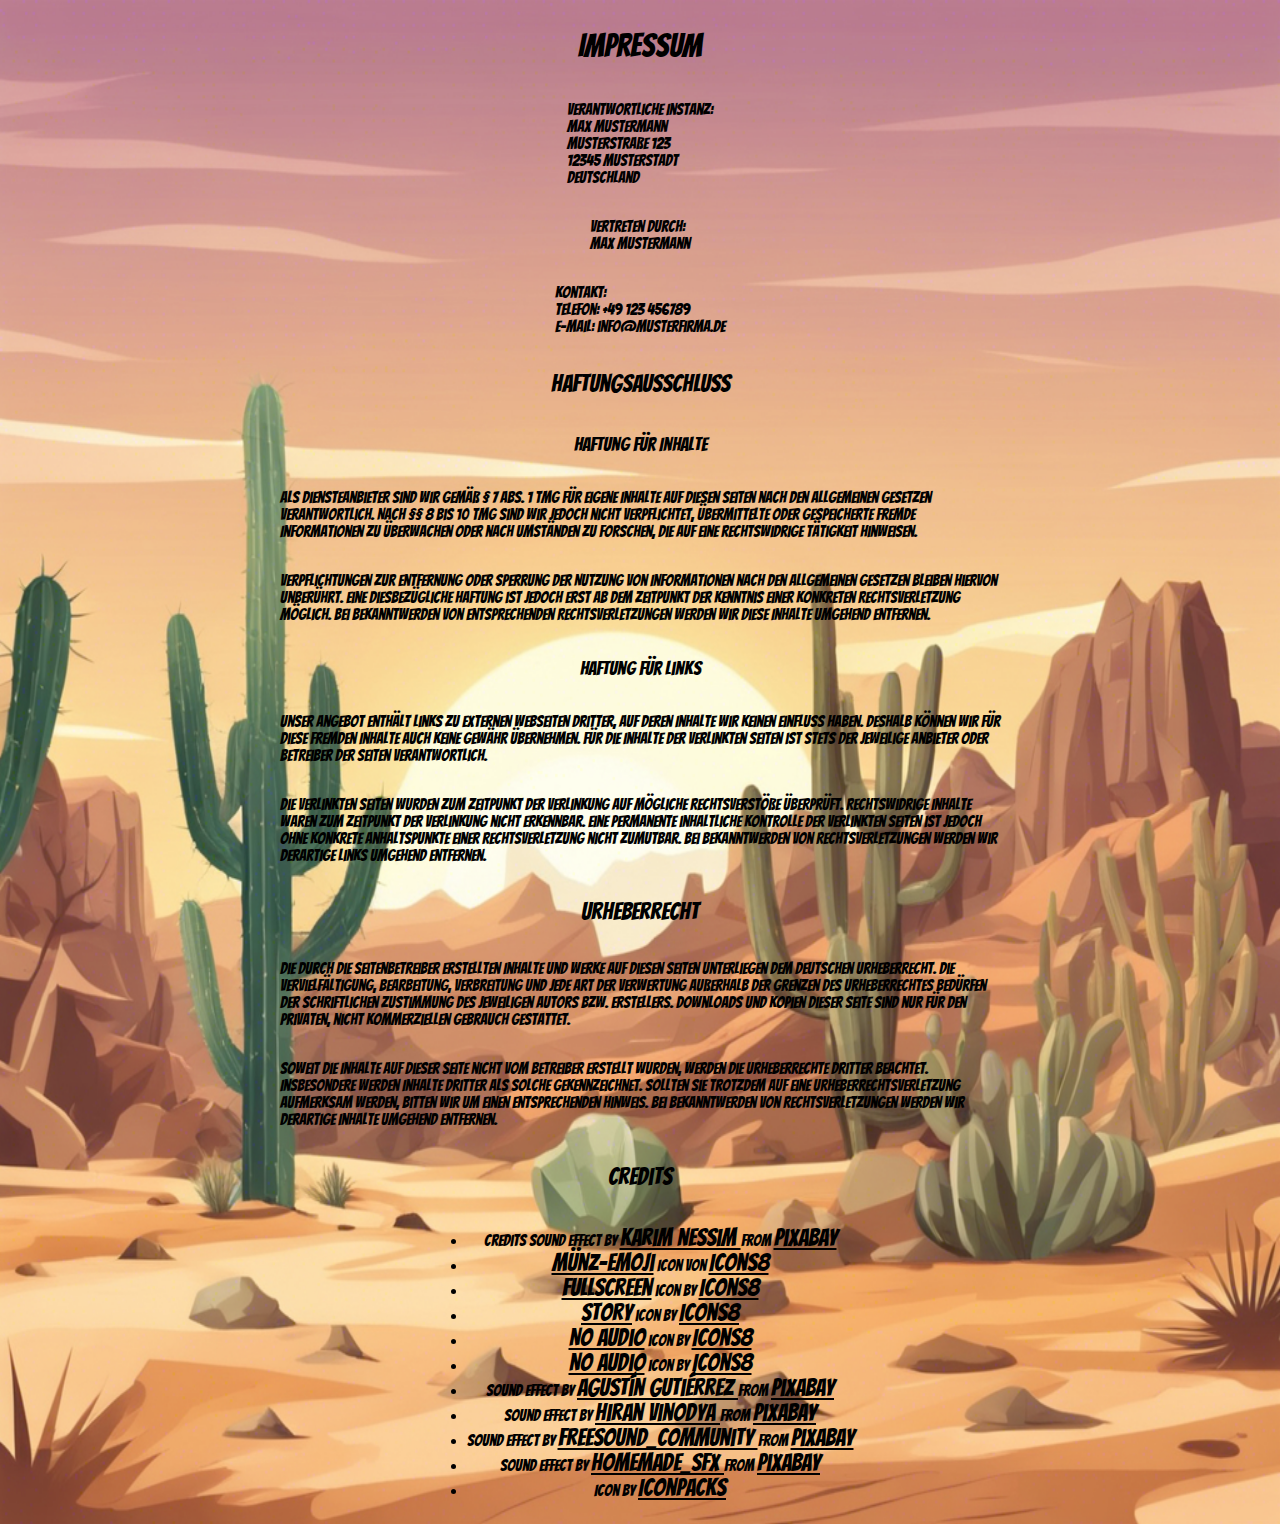
<file: El Poco loco/Impressum.html>
<!DOCTYPE html>
<html lang="en">
  <head>
    <meta charset="UTF-8" />
    <meta name="viewport" content="width=device-width, initial-scale=1.0" />
    <title>Impressum</title>
    <link rel="icon" type="image/x-icon" href="img/coin.png" />
    <link rel="stylesheet" href="style.css" />
  </head>

  <body>
    <div class="Impressumdesign">
      <h1>Impressum</h1>
      <p>
        Verantwortliche Instanz:<br />
        Max Mustermann<br />
        Musterstraße 123<br />
        12345 Musterstadt<br />
        Deutschland
      </p>
      <p>
        Vertreten durch:<br />
        Max Mustermann
      </p>
      <p>
        Kontakt:<br />
        Telefon: +49 123 456789<br />
        E-Mail: info@musterfirma.de
      </p>
      <h2>Haftungsausschluss</h2>
      <h3>Haftung für Inhalte</h3>
      <p>
        Als Diensteanbieter sind wir gemäß § 7 Abs. 1 TMG für eigene Inhalte auf
        diesen Seiten nach den allgemeinen Gesetzen verantwortlich. Nach §§ 8
        bis 10 TMG sind wir jedoch nicht verpflichtet, übermittelte oder
        gespeicherte fremde Informationen zu überwachen oder nach Umständen zu
        forschen, die auf eine rechtswidrige Tätigkeit hinweisen.
      </p>
      <p>
        Verpflichtungen zur Entfernung oder Sperrung der Nutzung von
        Informationen nach den allgemeinen Gesetzen bleiben hiervon unberührt.
        Eine diesbezügliche Haftung ist jedoch erst ab dem Zeitpunkt der
        Kenntnis einer konkreten Rechtsverletzung möglich. Bei Bekanntwerden von
        entsprechenden Rechtsverletzungen werden wir diese Inhalte umgehend
        entfernen.
      </p>
      <h3>Haftung für Links</h3>
      <p>
        Unser Angebot enthält Links zu externen Webseiten Dritter, auf deren
        Inhalte wir keinen Einfluss haben. Deshalb können wir für diese fremden
        Inhalte auch keine Gewähr übernehmen. Für die Inhalte der verlinkten
        Seiten ist stets der jeweilige Anbieter oder Betreiber der Seiten
        verantwortlich.
      </p>
      <p>
        Die verlinkten Seiten wurden zum Zeitpunkt der Verlinkung auf mögliche
        Rechtsverstöße überprüft. Rechtswidrige Inhalte waren zum Zeitpunkt der
        Verlinkung nicht erkennbar. Eine permanente inhaltliche Kontrolle der
        verlinkten Seiten ist jedoch ohne konkrete Anhaltspunkte einer
        Rechtsverletzung nicht zumutbar. Bei Bekanntwerden von
        Rechtsverletzungen werden wir derartige Links umgehend entfernen.
      </p>
      <h2>Urheberrecht</h2>
      <p>
        Die durch die Seitenbetreiber erstellten Inhalte und Werke auf diesen
        Seiten unterliegen dem deutschen Urheberrecht. Die Vervielfältigung,
        Bearbeitung, Verbreitung und jede Art der Verwertung außerhalb der
        Grenzen des Urheberrechtes bedürfen der schriftlichen Zustimmung des
        jeweiligen Autors bzw. Erstellers. Downloads und Kopien dieser Seite
        sind nur für den privaten, nicht kommerziellen Gebrauch gestattet.
      </p>
      <p>
        Soweit die Inhalte auf dieser Seite nicht vom Betreiber erstellt wurden,
        werden die Urheberrechte Dritter beachtet. Insbesondere werden Inhalte
        Dritter als solche gekennzeichnet. Sollten Sie trotzdem auf eine
        Urheberrechtsverletzung aufmerksam werden, bitten wir um einen
        entsprechenden Hinweis. Bei Bekanntwerden von Rechtsverletzungen werden
        wir derartige Inhalte umgehend entfernen.
      </p>
    </div>
    <div class="links">
      <h2>Credits</h2>
      <ul>
        <li>
          Credits Sound Effect by
          <a
            href="https://pixabay.com/users/karim-nessim-40448081/?utm_source=link-attribution&utm_medium=referral&utm_campaign=music&utm_content=260279"
          >
            karim nessim
          </a>
          from
          <a
            href="https://pixabay.com/sound-effects/?utm_source=link-attribution&utm_medium=referral&utm_campaign=music&utm_content=260279"
          >
            Pixabay
          </a>
        </li>
        <li>
          <a
            target="_blank"
            rel="noopener noreferrer"
            href="https://icons8.com/icon/OFHwDWASQWmX/coin"
            >Münz-Emoji</a
          >
          Icon von
          <a target="_blank" rel="noopener noreferrer" href="https://icons8.com"
            >Icons8</a
          >
        </li>
        <li>
          <a
            target="_blank"
            rel="noopener noreferrer"
            href="https://icons8.com/icon/crWnyUeyHtYy/fullscreen"
            >Fullscreen</a
          >
          icon by
          <a target="_blank" rel="noopener noreferrer" href="https://icons8.com"
            >Icons8</a
          >
        </li>
        <li>
          <a
            target="_blank"
            rel="noopener noreferrer"
            href="https://icons8.com/icon/39FLspc26r4c/open-book"
            >Story</a
          >
          icon by
          <a target="_blank" rel="noopener noreferrer" href="https://icons8.com"
            >Icons8</a
          >
        </li>
        <li>
          <a
            target="_blank"
            rel="noopener noreferrer"
            href="https://icons8.com/icon/7913/no-audio"
            >No Audio</a
          >
          icon by
          <a target="_blank" rel="noopener noreferrer" href="https://icons8.com"
            >Icons8</a
          >
        </li>
        <li>
          <a
            target="_blank"
            rel="noopener noreferrer"
            href="https://icons8.com/icon/vI9d0s6ZRxxX/no-audio"
            >No Audio</a
          >
          icon by
          <a target="_blank" rel="noopener noreferrer" href="https://icons8.com"
            >Icons8</a
          >
        </li>
        <li>
          Sound Effect by
          <a
            href="https://pixabay.com/users/estudiocoati-44388429/?utm_source=link-attribution&utm_medium=referral&utm_campaign=music&utm_content=217122"
          >
            Agustín Gutiérrez
          </a>
          from
          <a
            href="https://pixabay.com/sound-effects/?utm_source=link-attribution&utm_medium=referral&utm_campaign=music&utm_content=217122"
          >
            Pixabay
          </a>
        </li>
        <li>
          Sound Effect by
          <a
            href="https://pixabay.com/users/vinodadora-30315691/?utm_source=link-attribution&utm_medium=referral&utm_campaign=music&utm_content=128357"
          >
            Hiran Vinodya
          </a>
          from
          <a
            href="https://pixabay.com/?utm_source=link-attribution&utm_medium=referral&utm_campaign=music&utm_content=128357"
          >
            Pixabay
          </a>
        </li>
        <li>
          Sound Effect by
          <a
            href="https://pixabay.com/users/freesound_community-46691455/?utm_source=link-attribution&utm_medium=referral&utm_campaign=music&utm_content=55854"
          >
            freesound_community
          </a>
          from
          <a
            href="https://pixabay.com/?utm_source=link-attribution&utm_medium=referral&utm_campaign=music&utm_content=55854"
          >
            Pixabay
          </a>
        </li>
        <li>
          Sound Effect by
          <a
            href="https://pixabay.com/users/homemade_sfx-47000485/?utm_source=link-attribution&utm_medium=referral&utm_campaign=music&utm_content=262618"
          >
            Homemade_SFX
          </a>
          from
          <a
            href="https://pixabay.com/?utm_source=link-attribution&utm_medium=referral&utm_campaign=music&utm_content=262618"
          >
            Pixabay
          </a>
        </li>
        <li>
          Icon by
          <a
            href="https://iconpacks.net/?utm_source=link-attribution&utm_content=3104"
            >Iconpacks</a
          >
        </li>
      </ul>
    </div>
  </body>
</html>
</file>
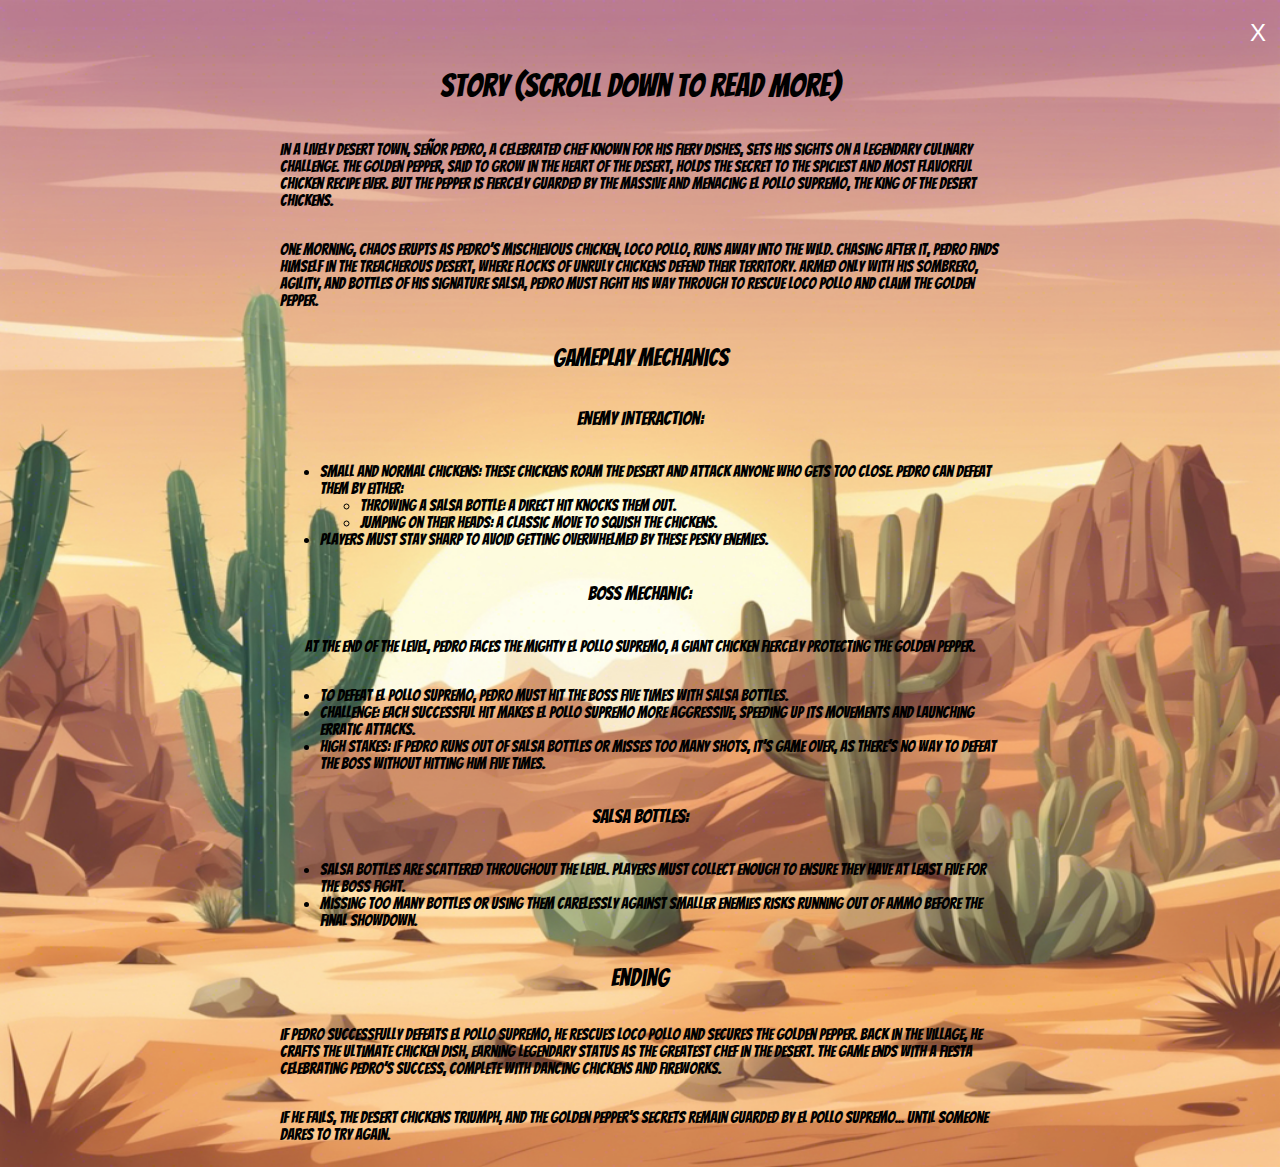
<file: El Poco loco/story.html>
<!DOCTYPE html>
<html lang="en">
  <head>
    <meta charset="UTF-8" />
    <meta name="viewport" content="width=device-width, initial-scale=1.0" />
    <title>Story</title>
    <link rel="stylesheet" href="style.css" />
  </head>
  <body>
    <div class="closediv">
      <button class="closediv_button" onclick="closeStoryOverlay()">X</button>
    </div>
    <div class="Impressumdesign">
      <h1>Story (Scroll down to read more)</h1>
      <p>
        In a lively desert town, Señor Pedro, a celebrated chef known for his
        fiery dishes, sets his sights on a legendary culinary challenge. The
        Golden Pepper, said to grow in the heart of the desert, holds the secret
        to the spiciest and most flavorful chicken recipe ever. But the pepper
        is fiercely guarded by the massive and menacing El Pollo Supremo, the
        king of the desert chickens.
      </p>

      <p>
        One morning, chaos erupts as Pedro’s mischievous chicken, Loco Pollo,
        runs away into the wild. Chasing after it, Pedro finds himself in the
        treacherous desert, where flocks of unruly chickens defend their
        territory. Armed only with his sombrero, agility, and bottles of his
        signature salsa, Pedro must fight his way through to rescue Loco Pollo
        and claim the Golden Pepper.
      </p>

      <h2>Gameplay Mechanics</h2>
      <h3>Enemy Interaction:</h3>
      <ul>
        <li>
          <strong>Small and Normal Chickens:</strong> These chickens roam the
          desert and attack anyone who gets too close. Pedro can defeat them by
          either:
          <ul>
            <li>Throwing a salsa bottle: A direct hit knocks them out.</li>
            <li>
              Jumping on their heads: A classic move to squish the chickens.
            </li>
          </ul>
        </li>
        <li>
          Players must stay sharp to avoid getting overwhelmed by these pesky
          enemies.
        </li>
      </ul>

      <h3>Boss Mechanic:</h3>
      <p>
        At the end of the level, Pedro faces the mighty El Pollo Supremo, a
        giant chicken fiercely protecting the Golden Pepper.
      </p>
      <ul>
        <li>
          To defeat El Pollo Supremo, Pedro must hit the boss five times with
          salsa bottles.
        </li>
        <li>
          <strong>Challenge:</strong> Each successful hit makes El Pollo Supremo
          more aggressive, speeding up its movements and launching erratic
          attacks.
        </li>
        <li>
          <strong>High Stakes:</strong> If Pedro runs out of salsa bottles or
          misses too many shots, it’s game over, as there’s no way to defeat the
          boss without hitting him five times.
        </li>
      </ul>

      <h3>Salsa Bottles:</h3>
      <ul>
        <li>
          Salsa bottles are scattered throughout the level. Players must collect
          enough to ensure they have at least five for the boss fight.
        </li>
        <li>
          Missing too many bottles or using them carelessly against smaller
          enemies risks running out of ammo before the final showdown.
        </li>
      </ul>

      <h2>Ending</h2>
      <p>
        If Pedro successfully defeats El Pollo Supremo, he rescues Loco Pollo
        and secures the Golden Pepper. Back in the village, he crafts the
        ultimate chicken dish, earning legendary status as the greatest chef in
        the desert. The game ends with a fiesta celebrating Pedro’s success,
        complete with dancing chickens and fireworks.
      </p>

      <p>
        If he fails, the desert chickens triumph, and the Golden Pepper’s
        secrets remain guarded by El Pollo Supremo... until someone dares to try
        again.
      </p>
    </div>
  </body>
</html>
</file>
<file: El Poco loco/style.css>
@font-face {
  font-family: "Bangers";
  src: url(fonts/Bangers-Regular.ttf);
  font-weight: bold;
}

body {
  display: flex;
  flex-direction: column;
  justify-content: center;
  align-items: center;
  background-image: url("img/380294_desert landscape with cactus trees and rocks_ _xl-1024-v1-0.png");
  background-repeat: no-repeat;
  background-size: 100% 100%;
  font-family: "Bangers", serif;
  overflow: hidden;
}

canvas {
  width: 100%;
  height: 100%;
}

.Impressumdesign {
  display: flex;
  flex-direction: column;
  align-items: center;
  max-width: 720px;
  width: 100%;
}

.rotatepic {
  position: relative;
  z-index: 99999;
}

.btn {
  position: absolute;
  right: 34%;
  top: 52%;
  border: none;
  background-color: #ffd50e;
  border-radius: 50% 50%;
  height: 11%;
  width: 7%;
  display: flex;
  justify-content: center;
  align-items: center;
  z-index: 2;
}

.closediv_button {
  font-size: 24px;
  color: white;
}

.throw-button-container,
.jump-button-container {
  width: 100%;
  font-weight: 700;
  font-size: 30px;
  display: flex;
  align-items: center;
}

.boxalign {
  display: flex;
  justify-content: center;
  align-items: center;
  max-width: 720px;
  width: auto;
  max-height: 480px;
  height: auto;
  position: relative;
}

.box {
  display: flex;
  flex-direction: column;
  height: calc(100vh - 41px);
  justify-content: center;
  align-items: center;
}

.helpbutton {
  position: relative;
  z-index: 99;
  width: 40px;
  display: flex;
  justify-content: center;
  align-items: center;
}

.closediv {
  width: 100%;
  display: flex;
  justify-content: flex-end;
  padding-top: 10px;
  font-size: 24px;
  color: white;
}

.storydiv {
  position: absolute;
  top: 0;
  z-index: 9999;
  height: 100%;
  overflow: hidden scroll;
  scrollbar-width: none;
  color: #ffffff;
  background-color: rgba(0, 0, 0, 0.5);
  padding: 0px 60px;
}

.helpbutton:hover {
  border-radius: unset;
  background-color: unset;
  box-shadow: unset;
}

.help {
  width: 20px;
  height: 20px;
}

.links {
  display: flex;
  flex-direction: column;
  width: 50%;
  align-items: center;
  text-align: center;
}

a {
  color: black;
  font-size: 24px;
}

a:hover {
  color: white;
}

.buttonscontainer {
  width: 100%;
  display: flex;
  align-items: center;
  justify-content: space-around;
  flex-direction: column;
}

.closing button:hover {
  box-shadow: unset;
  border-radius: unset;
  background-color: unset;
}

.alignment {
  width: fit-content;
}

.upbutton {
  width: 100%;
  display: flex;
  justify-content: center;
}

.buttonscontainer_2 {
  display: flex;
  flex-direction: column;
  align-items: center;
  gap: 5px;
}

button {
  cursor: pointer;
  background: none;
  border: none;
  width: fit-content;
  height: fit-content;
}

button span {
  font-size: 24px;
}

.intro {
  width: 100%;
  height: 100%;
}

.outro {
  width: 100%;
  height: 100%;
  background-color: rgba(0, 0, 0, 0.5);
  z-index: 99;
}

.gameovercontainer {
  position: absolute;
  bottom: 5px;
  z-index: 99;
  width: 100%;
  gap: 6%;
  display: flex;
  justify-content: space-evenly;
}

.gameovercontainer button {
  font-weight: 700;
  border: 1px solid #ffd50e;
  background-color: #ffd50e;
  color: #000;
  height: 40px;
  width: 30%;
}

.d-none {
  display: none;
}

.gameovercontainer button:hover {
  background-color: #e6bc00;
  color: #fff;
  border-radius: unset;
}

.intro img {
  width: 100%;
  height: 100%;
}

.outro img {
  width: 100%;
  height: 100%;
}

button img {
  width: 35px;
  height: 35px;
}

.relative-zindex:hover {
  box-shadow: unset;
  border-radius: unset;
  background-color: unset;
}

.key {
  display: inline-block;
  font-size: 31px;
  font-family: monospace;
  color: white;
  background: #1F2326;
  border-radius: 5px;
  box-shadow: 2px 2px 5px rgba(0, 0, 0, 0.2);
  text-align: center;
  min-width: 40px;
}

.key:active {
  box-shadow: none;
  transform: translateY(2px);
}

.Instructions {
  display: none;
  justify-content: space-around;
  width: 100%;
  align-items: center;
}

.instructions {
  display: flex;
  justify-content: space-around;
  width: 100%;
  align-items: center;
}

.closing {
  display: flex;
  justify-content: flex-end;
  width: 100%;
  padding-top: 15px;
}

.usefulllinks {
  position: absolute;
  top: 0;
  display: flex;
  align-items: center;
  justify-content: space-between;
  width: 100%;
}

.relative-zindex {
  position: relative;
  z-index: 99;
}

.closing button {
  color: white;
  font-size: 24px;
  padding-right: 20px;
}

.white {
  color: white;
}

.mobilealign {
  display: flex;
  flex-direction: column;
  height: 100%;
  justify-content: center;
}
</file>
